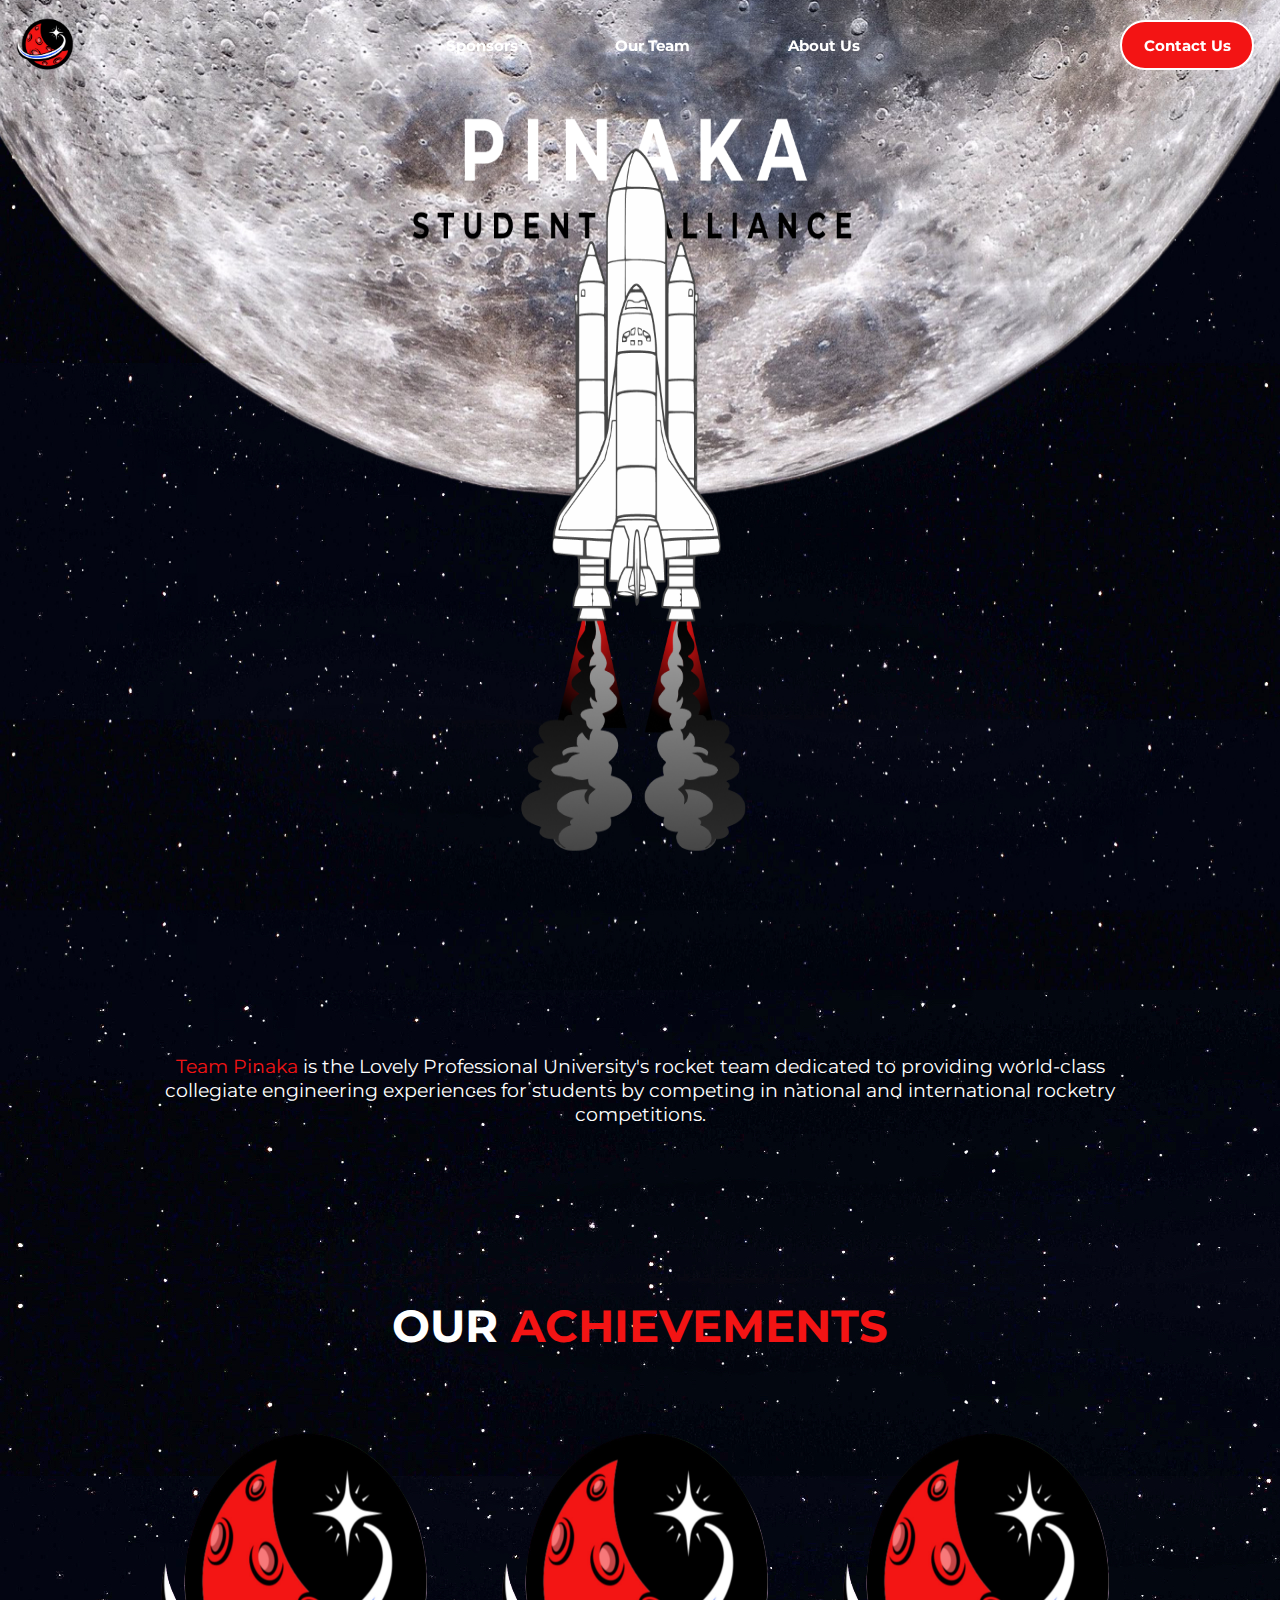
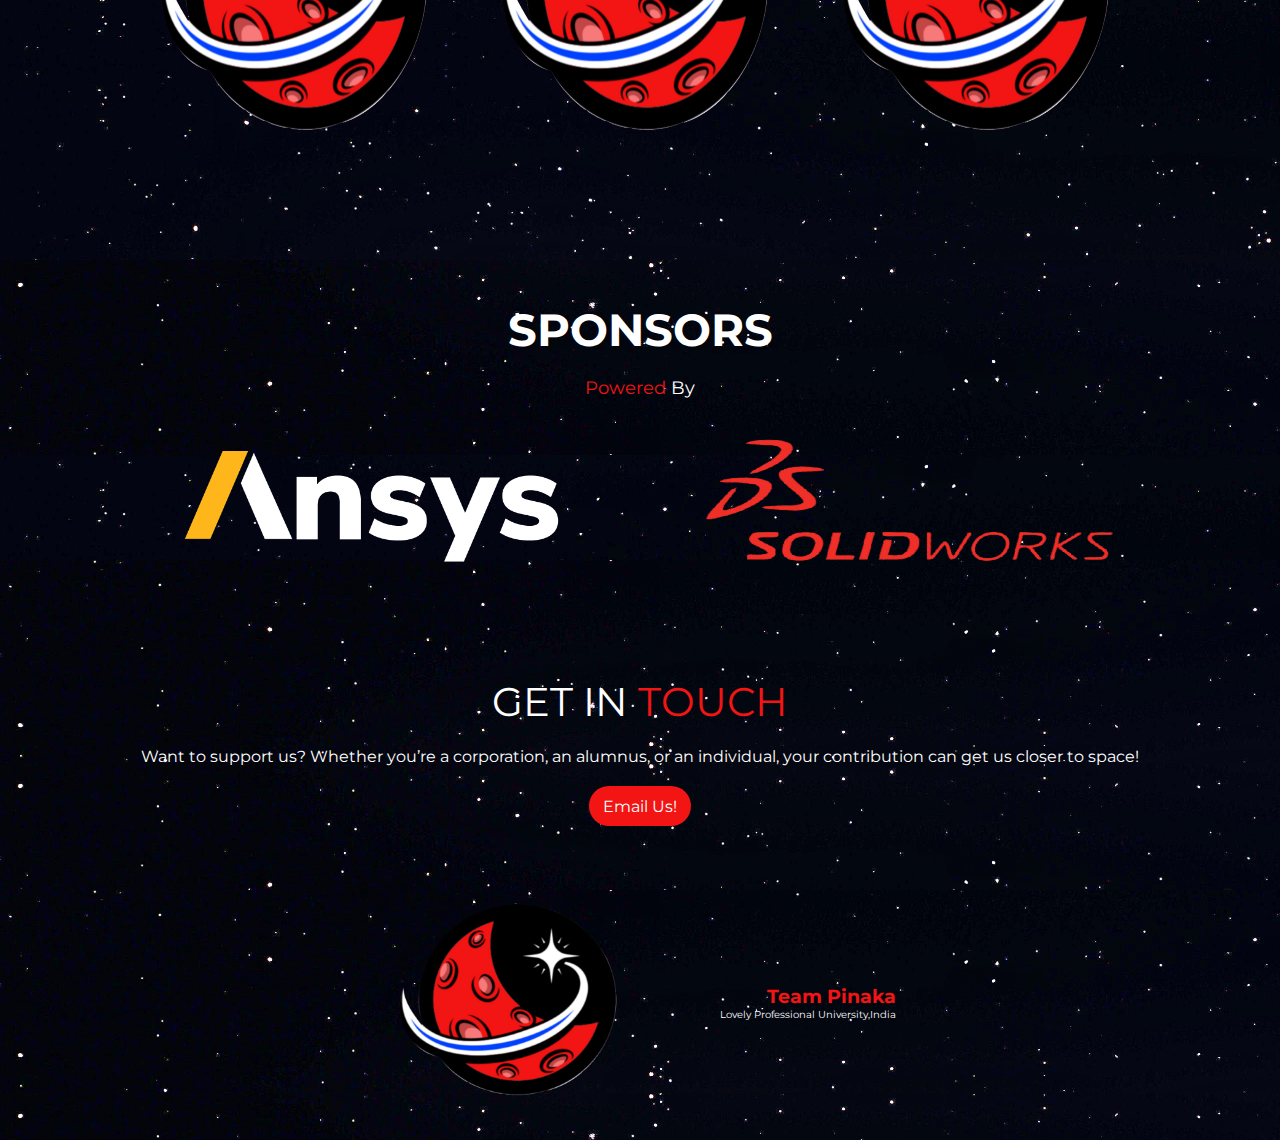
<file: index.html>
<!DOCTYPE html>
<html lang="en">
<head>
    <meta charset="UTF-8">
    <meta name="viewport" content="width=device-width, initial-scale=1.0">
    <title>Document</title>
    <link rel="stylesheet" href="home.css">
    <link href="https://fonts.googleapis.com/css2?family=Montserrat" rel="stylesheet">    
</head>
<body>
    <div id="nav_bar">

        <div id="nav_logo">
            
           <img src="./logo.png"/> 
        </div>

        <div id="nav_centre">
            <div id="nav_sponsors" onclick="navigate('Sponsors')">
                Sponsors
            </div>

            <div id="team">
                Our Team
            </div>

            <div id="nav_about" onclick="navigate('description')">
                About Us
            </div>
        </div>

        <div id="nav_contact" onclick="navigate('Contact')">
            Contact Us
        </div>

    </div>                     

    <div id="main">


        <div id="content">    
            <div id="home_page">
            </div>
            <div id="description"><span id="s">Team Pinaka</span> is the Lovely Professional University's rocket team dedicated to providing world-class collegiate engineering experiences for students by competing in national and international rocketry competitions.</div>
            
            <div id="Achievement">
                <div id="ach"><p><b>OUR <span id="s">ACHIEVEMENTS</span></b></p></div>
                <div id="ach_1"></div>
                <div id="ach_2"></div>
                <div id="ach_3"></div>
            </div>

            <div id="Sponsors">
                <div id="spn">SPONSORS</div>
                <div id="Associate">
                    <div id="asc"><span id="s">Powered</span> By</div>
                    <div id="ansys"></div>
                    <div id="solidworks"></div>
                </div>
            </div>

            <div id="Contact">
                <div id="ct">GET IN <span id="s">TOUCH</span></div>
                <div id="ct1">Want to support us? Whether you’re a corporation, an alumnus, or an individual, your contribution can get us closer to space!</div>
                <div id="email">Email Us!</div>
            </div>
        </div>

        <div id="footer">
            <div id="flogo"></div>
            <div id="fcontent">
                <div id="fc1">Team Pinaka</div>
                <div id="fc2">Lovely Professional University,India</div>
            </div>
        </div>
        <script src="home.js"></script>

</body>
</html>
</file>
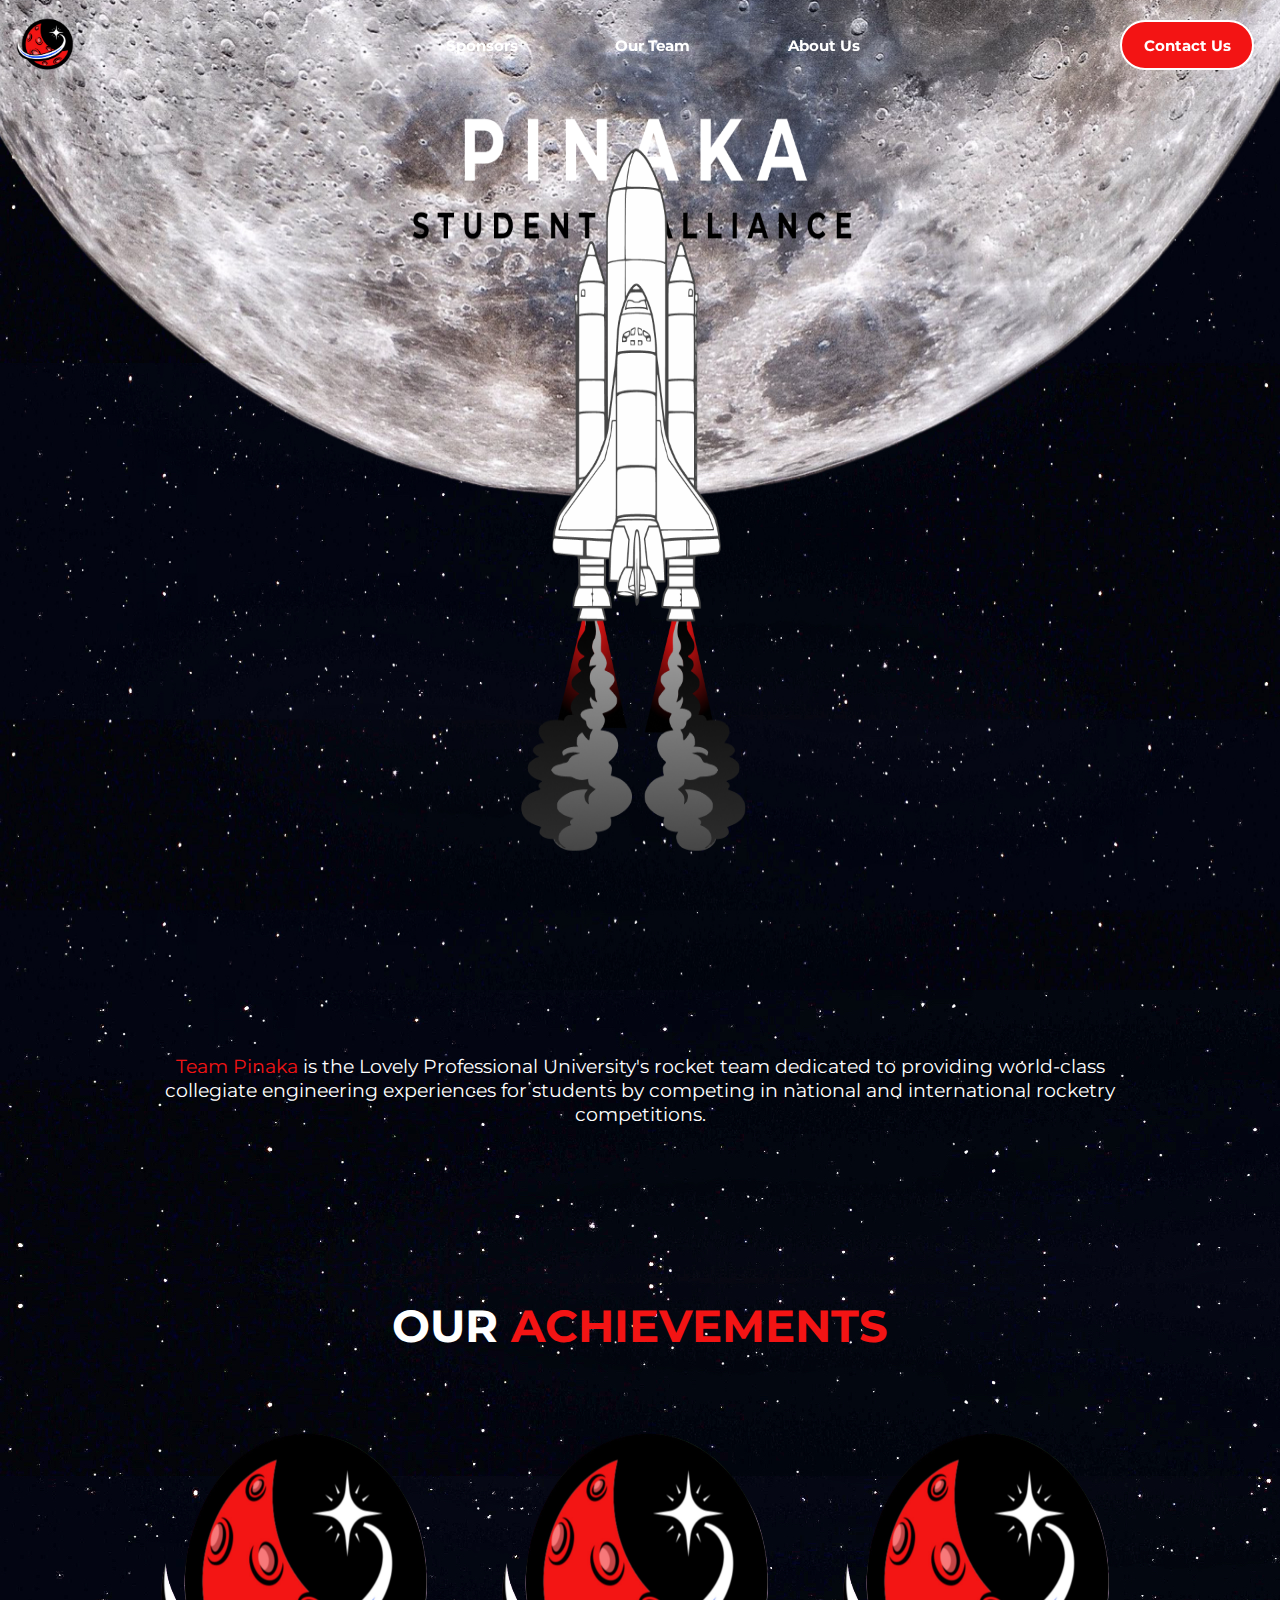
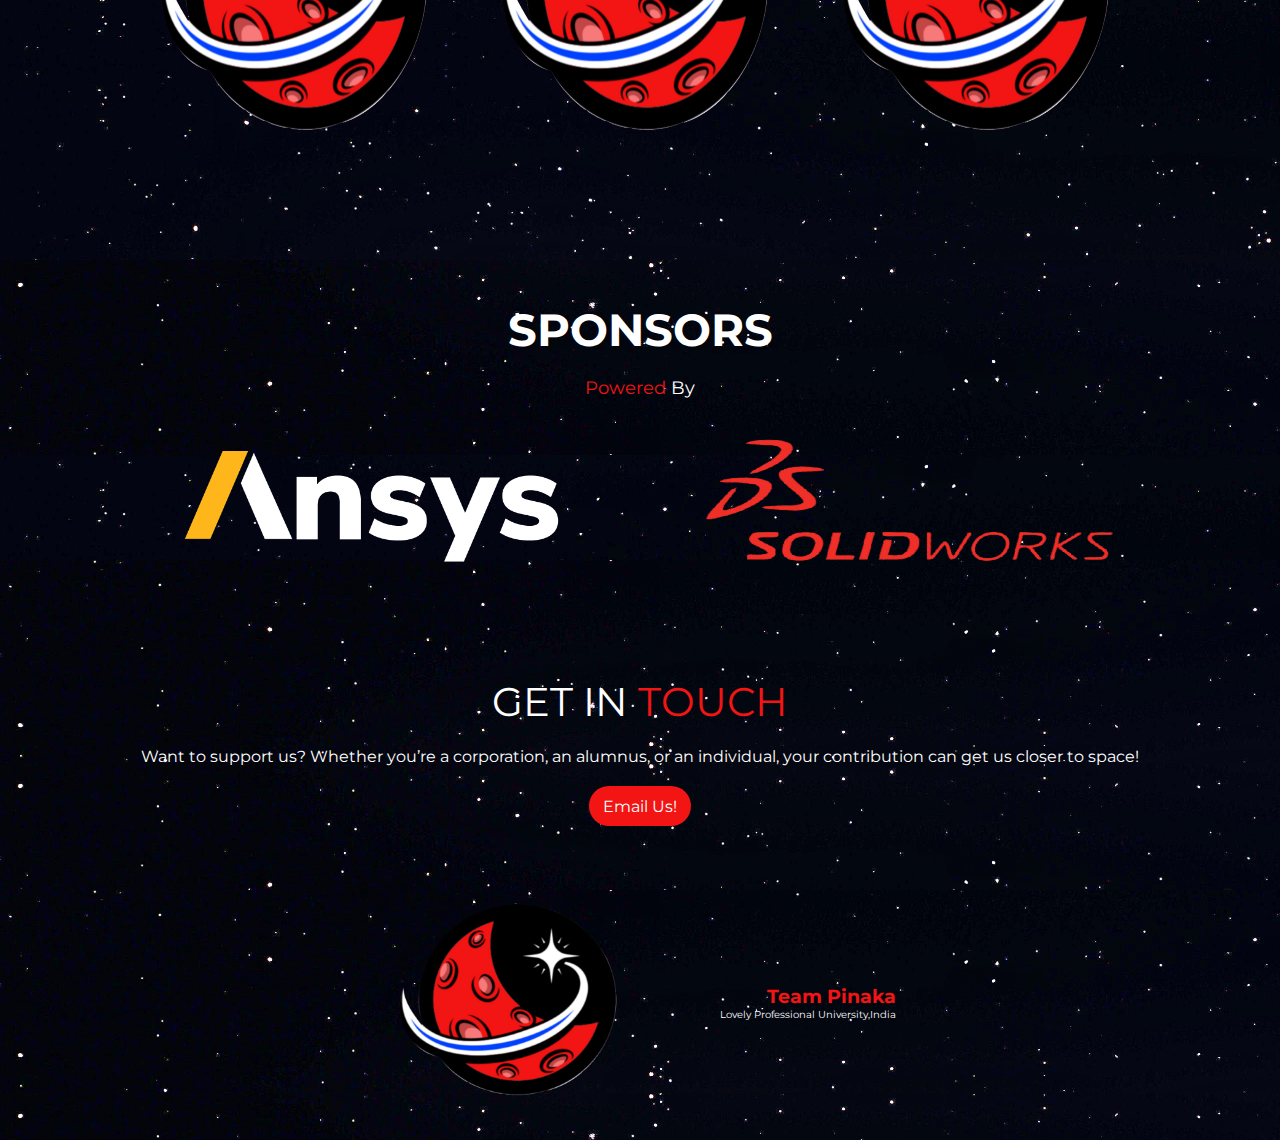
<file: home.html>
<!DOCTYPE html>
<html lang="en">
<head>
    <meta charset="UTF-8">
    <meta name="viewport" content="width=device-width, initial-scale=1.0">
    <title>Document</title>
    <link rel="stylesheet" href="home.css">
    <link href="https://fonts.googleapis.com/css2?family=Montserrat" rel="stylesheet">    
</head>
<body>
    <div id="nav_bar">

        <div id="nav_logo">
            
           <img src="./logo.png"/> 
        </div>

        <div id="nav_centre">
            <div id="nav_sponsors" onclick="navigate('Sponsors')">
                Sponsors
            </div>

            <div id="team">
                Our Team
            </div>

            <div id="nav_about" onclick="navigate('description')">
                About Us
            </div>
        </div>

        <div id="nav_contact" onclick="navigate('Contact')">
            Contact Us
        </div>

    </div>                     

    <div id="main">


        <div id="content">    
            <div id="home_page">
            </div>
            <div id="description"><span id="s">Team Pinaka</span> is the Lovely Professional University's rocket team dedicated to providing world-class collegiate engineering experiences for students by competing in national and international rocketry competitions.</div>
            
            <div id="Achievement">
                <div id="ach"><p><b>OUR <span id="s">ACHIEVEMENTS</span></b></p></div>
                <div id="ach_1"></div>
                <div id="ach_2"></div>
                <div id="ach_3"></div>
            </div>

            <div id="Sponsors">
                <div id="spn">SPONSORS</div>
                <div id="Associate">
                    <div id="asc"><span id="s">Powered</span> By</div>
                    <div id="ansys"></div>
                    <div id="solidworks"></div>
                </div>
            </div>

            <div id="Contact">
                <div id="ct">GET IN <span id="s">TOUCH</span></div>
                <div id="ct1">Want to support us? Whether you’re a corporation, an alumnus, or an individual, your contribution can get us closer to space!</div>
                <div id="email">Email Us!</div>
            </div>
        </div>

        <div id="footer">
            <div id="flogo"></div>
            <div id="fcontent">
                <div id="fc1">Team Pinaka</div>
                <div id="fc2">Lovely Professional University,India</div>
            </div>
        </div>
        <script src="home.js"></script>

</body>
</html>
</file>
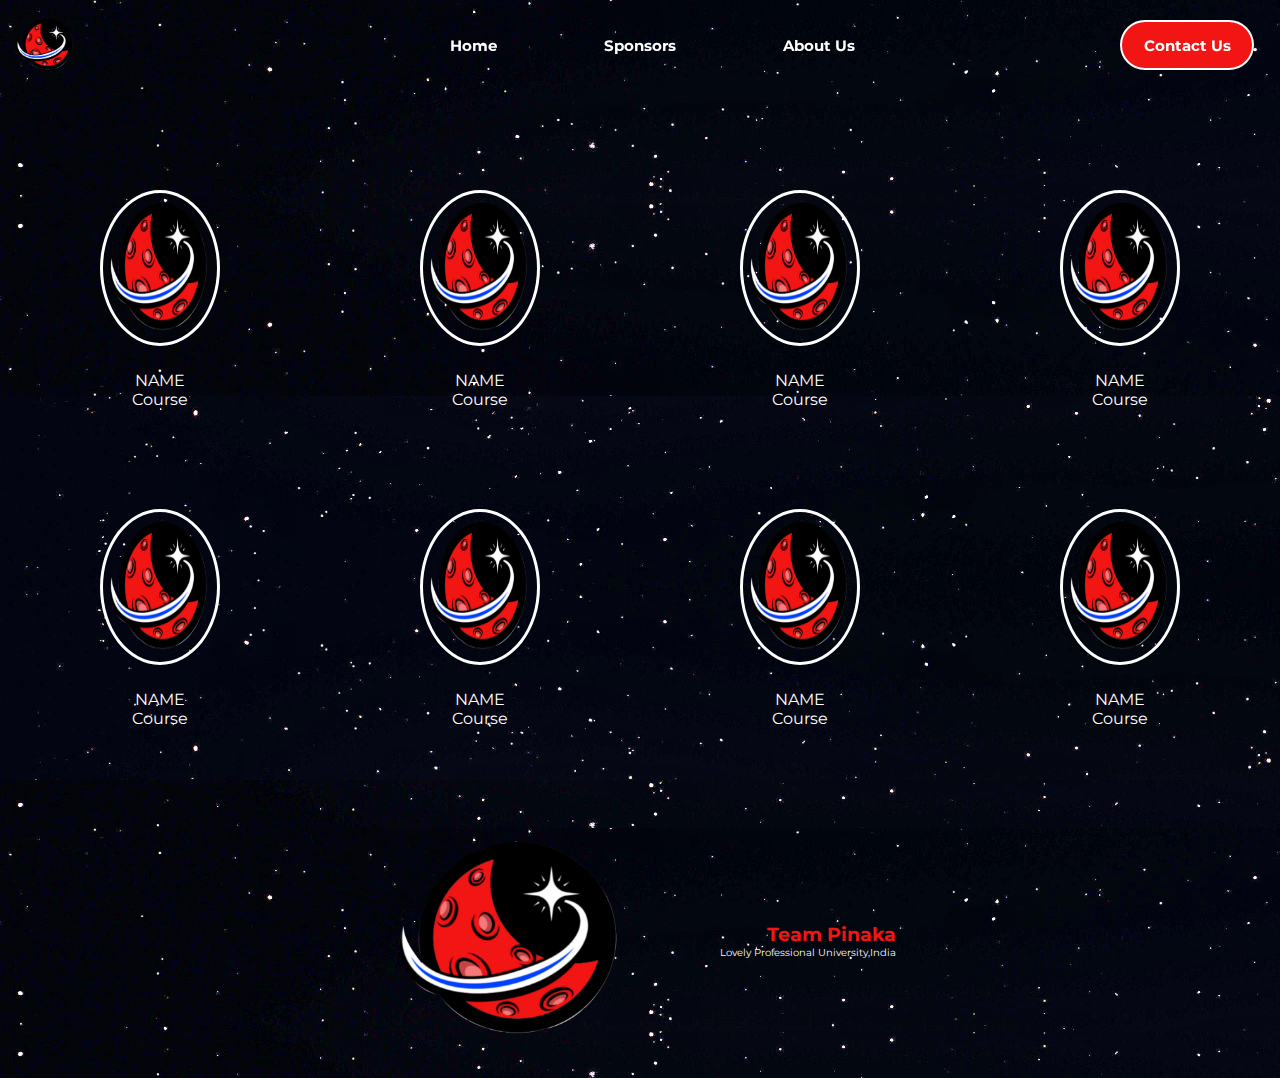
<file: team.html>
<!DOCTYPE html>
<html lang="en">
<head>
    <meta charset="UTF-8">
    <meta name="viewport" content="width=device-width, initial-scale=1.0">
    <title>Document</title>
    <link rel="stylesheet" href="team.css">
    <link href="https://fonts.googleapis.com/css2?family=Montserrat" rel="stylesheet">    
</head>
<body>
    <div id="nav_bar">

        <div id="nav_logo">
            
           <img src="./logo.png"/> 
        </div>

        <div id="nav_centre">
            
            <div id="team">
                Home
            </div>
            
            <div id="nav_sponsors" onclick="navigate('Sponsors')">
                Sponsors
            </div>

            <div id="nav_about" onclick="navigate('description')">
                About Us
            </div>
        </div>

        <div id="nav_contact" onclick="navigate('Contact')">
            Contact Us
        </div>

    </div>  

    <div id="main">

        <div id="content">
            <div class="teamtemplate">
                <div id="photo"></div>
                <div class="name">NAME</div>
                <div class="course">Course</div>
            </div>
            <div class="teamtemplate">
                <div id="photo1"></div>
                <div class="name">NAME</div>
                <div class="course">Course</div>
            </div>
            <div class="teamtemplate">
                <div id="photo2"></div>
                <div class="name">NAME</div>
                <div class="course">Course</div>
            </div>
            <div class="teamtemplate">
                <div id="photo3"></div>
                <div class="name">NAME</div>
                <div class="course">Course</div>
            </div>
            <div class="teamtemplate2">
                <div id="photo4"></div>
                <div class="name">NAME</div>
                <div class="course">Course</div>
            </div>
            <div class="teamtemplate2">
                <div id="photo5"></div>
                <div class="name">NAME</div>
                <div class="course">Course</div>
            </div>
            <div class="teamtemplate2">
                <div id="photo6"></div>
                <div class="name">NAME</div>
                <div class="course">Course</div>
            </div>
            <div class="teamtemplate2">
                <div id="photo7"></div>
                <div class="name">NAME</div>
                <div class="course">Course</div>
            </div>
        </div>


        <div id="footer">
            <div id="flogo"></div>
            <div id="fcontent">
                <div id="fc1">Team Pinaka</div>
                <div id="fc2">Lovely Professional University,India</div>
            </div>
        </div>

    </div>
    <script src="team.js"></script>
</body>
</html>
</file>
<file: home.css>
::-webkit-scrollbar { height: 0; width: 0;}

#email:hover, #ach_1:hover, #ach_2:hover, #ach_3:hover, #ansys:hover, #solidworks:hover, #nav_contact:hover, #scrolled:hover, #flogo:hover{
    box-shadow: 0 0 15px 5px rgba(255, 255, 255, 0.7); 
} 

body{
    margin: 0;
    padding: 0;
    font-family: "Montserrat";
}

div{
    margin: 0;
    padding: 0;
}

#main{
    position: relative;
    display: grid;
    grid-template: auto auto / auto
}

#nav_bar{
    width: 100%;
    position: fixed;
    display: grid;
    grid-template: 90px / 30% auto 30%;
    padding-left: 1%;
    padding-right: 1%;  
    background-color:transparent;
    z-index: 4;
}

#nav_centre{
    display: grid;
    grid-template: auto / auto auto auto;
    margin-top: 20px;
    margin-bottom: 20px;
    align-items: center;
    transition: all 0.5s ease; 
}

#nav_logo{
    display: flex;
    align-items: center;
    justify-content: flex-start;

}

#nav_logo > img {
max-height: 60px;
}

#nav_about{
    display: flex;
    align-items: center;
    justify-content: center;
    font-size: 95%;
    font-weight: bolder;
    color: white;
    cursor: pointer;
}


#nav_sponsors{
    display: flex;
    align-items: center;
    justify-content: center;
    font-size: 95%;
    font-weight: bolder;
    color: white;
    cursor: pointer;
}

#team{
    display: flex;
    align-items: center;
    justify-content: center;
    font-size: 95%;
    font-weight: bolder;
    color: white;
    cursor: pointer;
}


#nav_contact{
    font-size: 95%;
    display: flex;
    align-items: center;
    justify-content: center;
    background-color: #f31414;
    margin-top: 20px;
    margin-bottom: 20px;
    margin-left: 55%;
    margin-right: 10%;
    border-radius: 25px;
    color: white;
    font-weight: bolder;
    border: 2px solid white;
    cursor: pointer;
}

#content{
    display: grid;
    grid-template: auto auto auto auto auto / auto;
    background-color: #000000;
    color: white;
}

#home_page{
    
    height: 110vh;
    background-image: url(hm4.png);
    background-repeat: no-repeat;
    background-size: 100% 100%;
}

#description{
    padding: 5%;
    padding-left: 10%;
    padding-right: 10%;
    text-align: center;
    font-size: larger;
}

#Achievement{
    display: grid;
    grid-template: auto auto auto / auto auto;
    margin: 5%;
    margin-left: 10%;
    margin-right: 10%;
}

#ach{
    grid-area: 1/1/2/4;
    font-size: 280%;
    text-align: center;
}

#ach_1,#ach_2,#ach_3{
    margin: 4%;
    height: 350px;
    background-image: url(logo.png);
    background-size: 100% 100%;
    background-repeat: no-repeat;
    border-radius: 15px;
    transition: box-shadow 0.5s ease;
}

#Sponsors{
    display: grid;
    grid-template: auto auto / auto;
    margin: 5%;
    margin-left: 10%;
    margin-right: 10%;
}

#spn{
    text-align: center;
    font-size: 280%;
    font-weight: bold;
}
#Associate{
    display: grid;
    grid-template: auto  / auto auto;
    margin-top: 2%;
    row-gap: 15%;
    column-gap: 5%;
}

#asc{
    grid-area: 1/1/2/3;
    text-align: center;
    font-size: large;
}

#ansys{
    height: 150px;
    background-image: url(ansys.png);
    background-size: 100% 100%;
    background-repeat: no-repeat;
    border-radius: 15px;
    transition: box-shadow 0.5s ease;
}

#Contact{
    display: grid;
    grid-template: auto auto / auto;
    margin: 5%;
    margin-left: 10%;
    margin-right: 10%;
}

#ct{
    text-align: center;
    font-size: 250%;
}

#ct1{
    text-align: center;
    margin-top: 2%;
}

#email{
    margin-top: 2%;
    background-color: #f31414;
    margin-left: 45%;
    margin-right: 45%;
    text-align: center;
    padding: 1%;
    border-radius: 25px;
    cursor: pointer;
    transition: box-shadow 0.5s ease;
}

#footer{
    background-image: url(background.jpg);
    display: grid;
    grid-template: 25vh / 50% auto;
    padding-left: 30%;
    padding-right: 30%;
    color: white;
    padding-bottom: 25px;
}

#flogo{
    background-image: url(logo.png);
    background-repeat: no-repeat;
    background-size: 100% 100%;
    background-position: center;
    border-radius: 25px;
}

#fcontent{
    display: grid;
    grid-template: auto auto / auto;
}

#fc1{
    display: flex;
    align-items: last baseline;
    justify-content:end;
    font-weight: bold;
    font-size: larger;
    color: #f31414;
}

#fc2{
    display: flex;
    justify-content:end;
    font-size: x-small;
}

#s{
    color: #f31414;
}

#solidworks{
    height: 150px;
    background-image: url(solidworks.png);
    background-size: 100% 100%;
    background-repeat: no-repeat;
    border-radius: 15px;
    transition: box-shadow 0.5s ease;
}


#scrolled{
    display: grid;
    grid-template: auto / auto auto auto;
    background-color: #00000065;
    backdrop-filter: blur(7px);
    margin-top: 20px;
    margin-bottom: 20px;
    align-items: center;
    border: 2px solid;
    border-radius: 25px;
    border-color: #f31414;
    transition: all 0.5s ease; 
}

#content{
    background-image: url(background.jpg);
}
</file>
<file: team.css>
::-webkit-scrollbar { height: 0; width: 0;}

body{
    margin: 0;
    padding: 0;
    font-family: "Montserrat";
}

div{
    margin: 0;
    padding: 0;
}

#nav_bar{
    width: 100%;
    position: fixed;
    display: grid;
    grid-template: 90px / 30% auto 30%;
    padding-left: 1%;
    padding-right: 1%;  
    background-color:transparent;
    z-index: 4;
}

#nav_centre{
    display: grid;
    grid-template: auto / auto auto auto;
    margin-top: 20px;
    margin-bottom: 20px;
    align-items: center;
    transition: all 0.5s ease; 
}

#nav_logo{
    display: flex;
    align-items: center;
    justify-content: flex-start;

}

#nav_logo > img {
max-height: 60px;
}

#nav_about{
    display: flex;
    align-items: center;
    justify-content: center;
    font-size: 95%;
    font-weight: bolder;
    color: white;
    cursor: pointer;
}


#nav_sponsors{
    display: flex;
    align-items: center;
    justify-content: center;
    font-size: 95%;
    font-weight: bolder;
    color: white;
    cursor: pointer;
}

#team{
    display: flex;
    align-items: center;
    justify-content: center;
    font-size: 95%;
    font-weight: bolder;
    color: white;
    cursor: pointer;
}


#nav_contact{
    font-size: 95%;
    display: flex;
    align-items: center;
    justify-content: center;
    background-color: #f31414;
    margin-top: 20px;
    margin-bottom: 20px;
    margin-left: 55%;
    margin-right: 10%;
    border-radius: 25px;
    color: white;
    font-weight: bolder;
    border: 2px solid white;
    cursor: pointer;
}

#scrolled{
    display: grid;
    grid-template: auto / auto auto auto;
    background-color: #00000065;
    backdrop-filter: blur(7px);
    margin-top: 20px;
    margin-bottom: 20px;
    align-items: center;
    border: 2px solid;
    border-radius: 25px;
    border-color: #f31414;
    transition: all 0.5s ease; 
}

#footer{
    background-image: url(background.jpg);
    display: grid;
    grid-template: 25vh / 50% auto;
    padding-left: 30%;
    padding-right: 30%;
    color: white;
    padding-bottom: 25px;
}

#flogo{
    background-image: url(logo.png);
    background-repeat: no-repeat;
    background-size: 100% 100%;
    background-position: center;
    border-radius: 25px;
}

#fcontent{
    display: grid;
    grid-template: auto auto / auto;
}

#fc1{
    display: flex;
    align-items: last baseline;
    justify-content:end;
    font-weight: bold;
    font-size: larger;
    color: #f31414;
}

#fc2{
    display: flex;
    justify-content:end;
    font-size: x-small;
}

#content{
    display: grid;
    grid-template: auto auto / auto auto auto auto;
    background-color: #000000;
    color: white;
    padding-top: 90px;
    background-image: url(background.jpg);
}

.teamtemplate{
    display: grid;
    grid-template: auto auto auto / auto;
    margin: 100px;
    text-align: center;
}

.teamtemplate2{
    display: grid;
    grid-template: auto auto auto / auto;
    margin: 100px;
    text-align: center;
    margin-top: 0px;
}


#photo,#photo2,#photo3,#photo4,#photo5,#photo6,#photo7,#photo1{
    background-image: url(logo.png);
    background-size: 100% 100%;
    background-repeat: no-repeat;
    height: 150px;
    background-position: center;    
    margin-bottom: 25px;
    border: 3px solid white;
    border-radius: 100%;
}

#photo:hover,#photo2:hover,#photo3:hover,#photo4:hover,#photo5:hover,#photo6:hover,#photo7:hover,#photo1:hover,#scrolled:hover,#nav_contact:hover,#flogo:hover{
    box-shadow: 0 0 15px 5px rgba(255, 255, 255, 0.7); 
}
</file>
